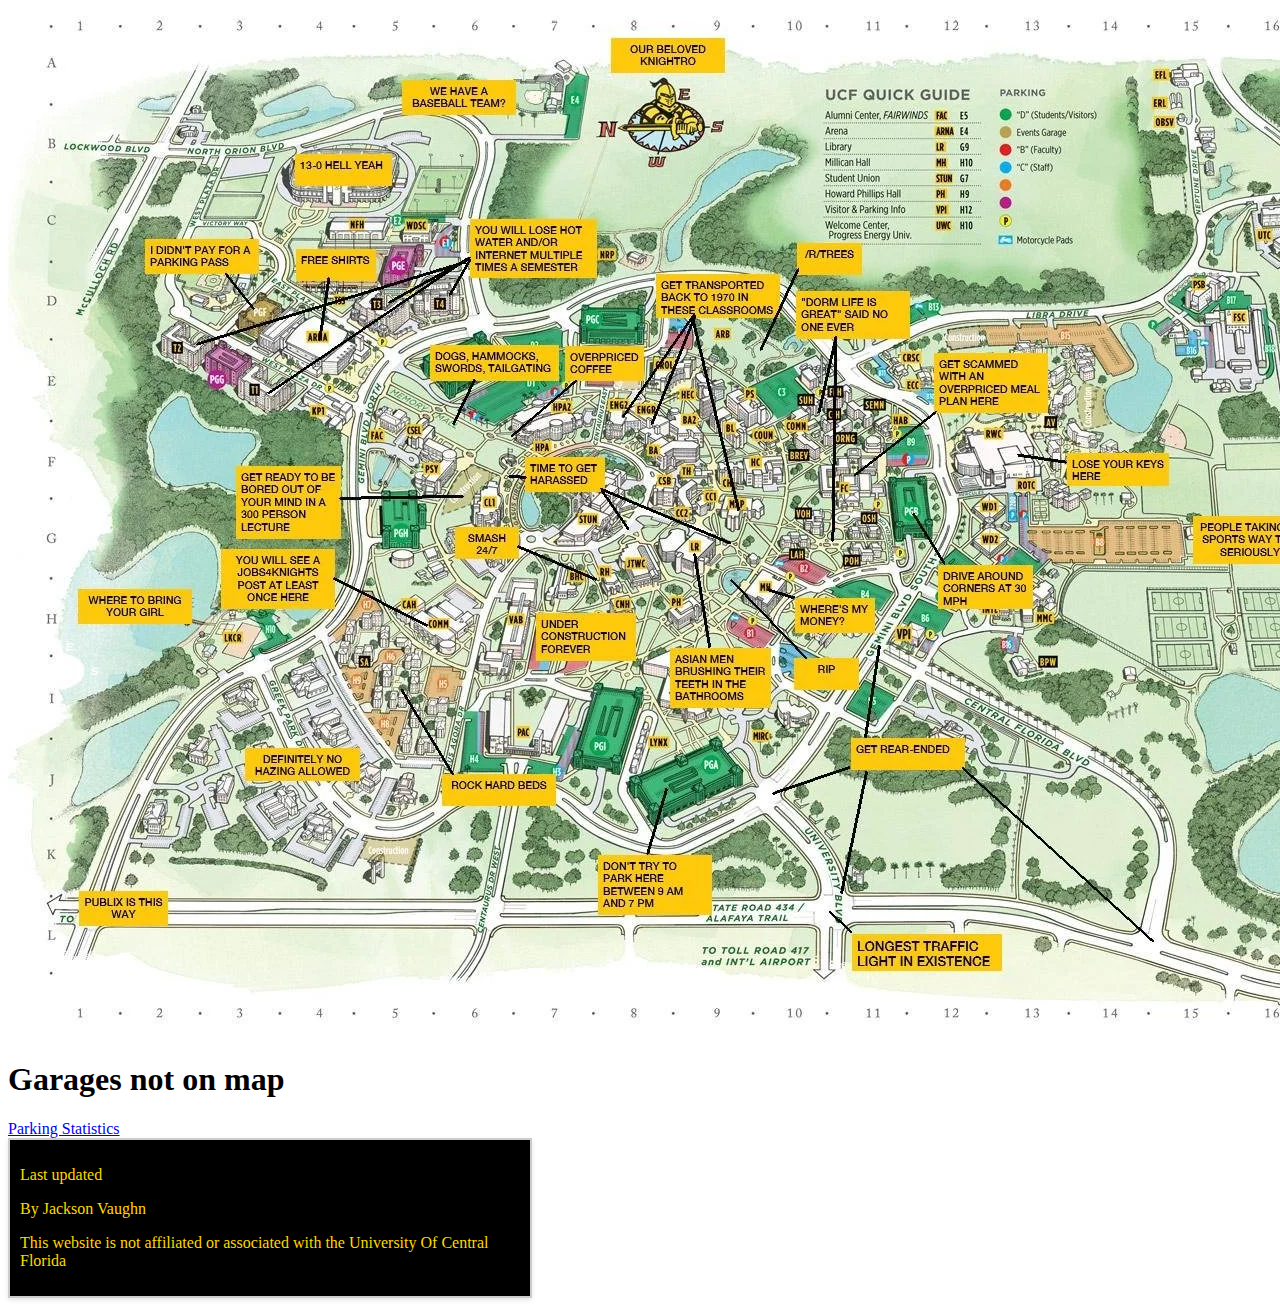
<file: src/html/index.html>
<!DOCTYPE html>
<html lang="en">
<head>
    <meta charset="UTF-8">
    <meta name="viewport" content="width=device-width, initial-scale=1.0">
    <title>UCF Parking Helper</title>
    <link rel="stylesheet" href='/src/css/style.css'>
</head>
<body>


    <img src = '/assets/ParkingMap.png' alt = 'UCF Parking Map'>

   <h1>Garages not on map</h1>
    <div id = 'garages-container'>

        <p><script src = '/src/js/LoadToWeb.js'></script></p>
       
    </div>

    <div class = 'stats'>
        <a href = '/src/html/stats.html'> Parking Statistics</a>
    </div>


    <div class = 'footer'>
        <p>Last updated</p>
        <p>By Jackson Vaughn</p>
        <p>This website is not affiliated or associated with the University Of Central Florida</p>
    </div>
    
    
</body>
</html>
</file>
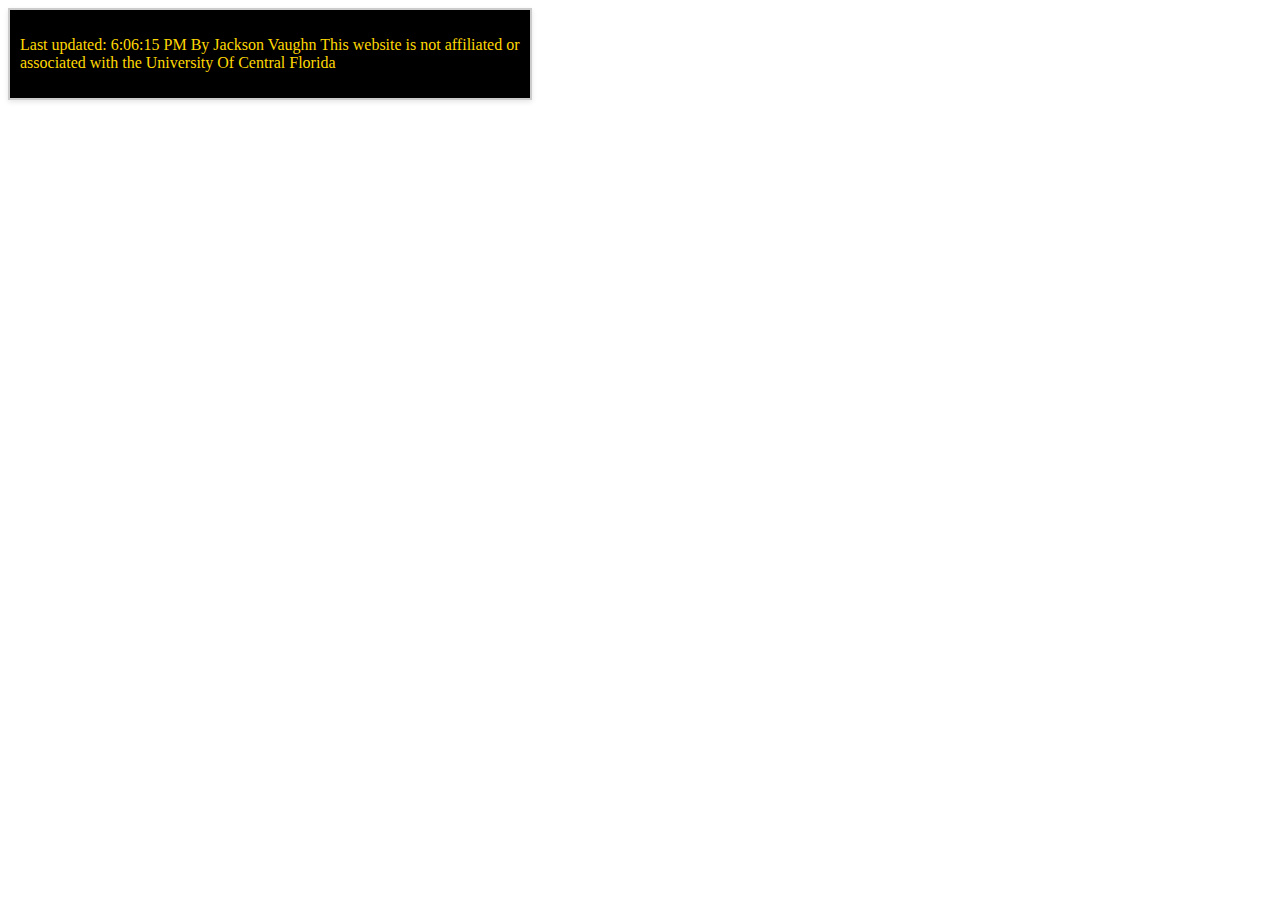
<file: src/html/map.html>
<!DOCTYPE html>
<html lang="en">
<head>
    <meta charset="UTF-8">
    <meta name="viewport" content="width=device-width, initial-scale=1.0">
    <title>Parking Map</title>
    <link rel="stylesheet" href='/src/css/style.css'>
</head>
<body>
    <div class = 'footer'>
        <p>Last updated: <script src = '/src/js/LastTime.js'></script> 
            By Jackson Vaughn This website is not affiliated or associated with the University Of Central Florida</p>
    </div>

    <div id = 'garages-container'> 
        <p><script src = '/src/js/LoadToWeb.js'></script></p>
        
    </div> 
</body>
</html>
</file>
<file: src/css/style.css>
.garage-container {
    display: flex;
    flex-wrap: wrap;
    gap: 20px;
    padding: 20px;

}

.garage {
    border: 2px solid #ccc;
    padding: 10px;
    width: 100px;
    background-color: #f9f9f9;
    box-shadow: 0 2px 5px rgba(0, 0, 0, 0.1);
    border-radius: 8px;
    background-color: black;
    color: gold;
  }
/*Each of these divs will be for a specific garage. Finding out the cods will be hard...*/
.GarageA{
    Background-color: black;
    color:gold;

    display: inline-flex;
    position: absolute;
    top: 700px;
    left: 720px;
}

.GarageB{
    Background-color: black;
    color:gold;

    display: inline-flex;
    position: absolute;
    top: 550px;
    left: 900px;
}

.GarageC{
    Background-color: black;
    color:gold;

    display: inline-flex;
    position: absolute;
    top: 350px;
    left: 550px;
}

.GarageD{
    Background-color: black;
    color:gold;

    display: inline-flex;
    position: absolute;
    top: 350px;
    left: 350px;
}

.GarageH{
    Background-color: black;
    color:gold;

    display: inline-flex;
    position: absolute;
    top: 550px;
    left: 350px;
}

.GarageI{
    Background-color: black;
    color:gold;

    display: inline-flex;
    position: absolute;
    top: 700px;
    left: 500px;
}

.footer{
    border: 2px solid #ccc;
    padding: 10px;
    width: 500px;
    background-color: black;
    color: gold;
    box-shadow: 0 2px 5px rgba(0, 0, 0, 0.1);
}
</file>
